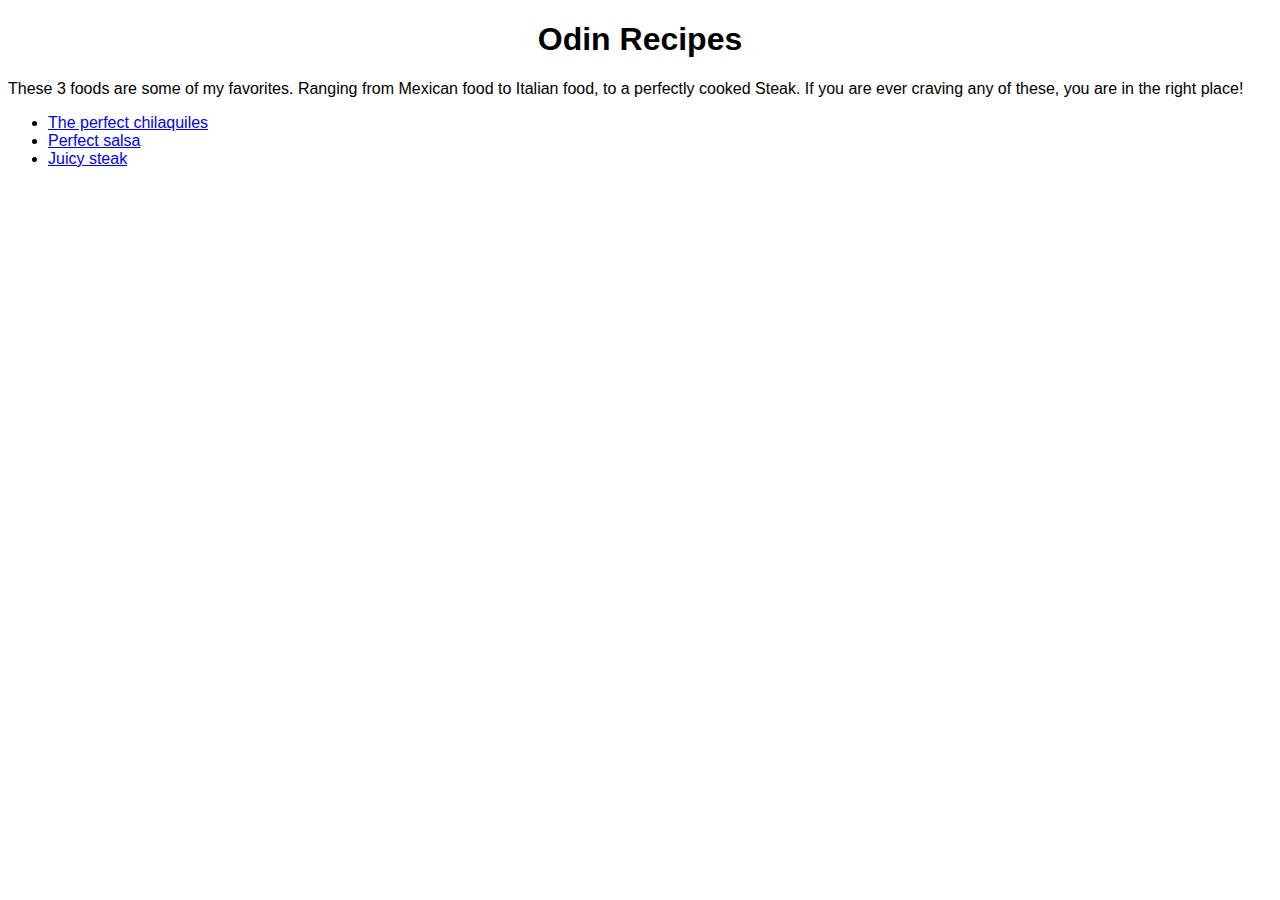
<file: index.html>
<!DOCTYPE html>
<html lang="en">
<head>
    <link rel="stylesheet" href="style.css">
    <meta charset="UTF-8">
    <meta name="viewport" content="width=device-width, initial-scale=1.0">
    <title>My First Project</title>
</head>
<body>
    <h1 class="heading">Odin Recipes</h1>
    <p> These 3 foods are some of my favorites. Ranging from Mexican food
        to Italian food, to a perfectly cooked Steak. If you are ever craving any
        of these, you are in the right place!
    </p>
    <ul>
        <li><a href="recipes/chilaquiles.html", target="_blank">The perfect chilaquiles</a></li>
        <li><a href="recipes/salsa.html", target="_blank">Perfect salsa</a></li>
        <li><a href="recipes/steak.html", target="_blank">Juicy steak</a></li>
    </ul>
</body>
</html>
</file>
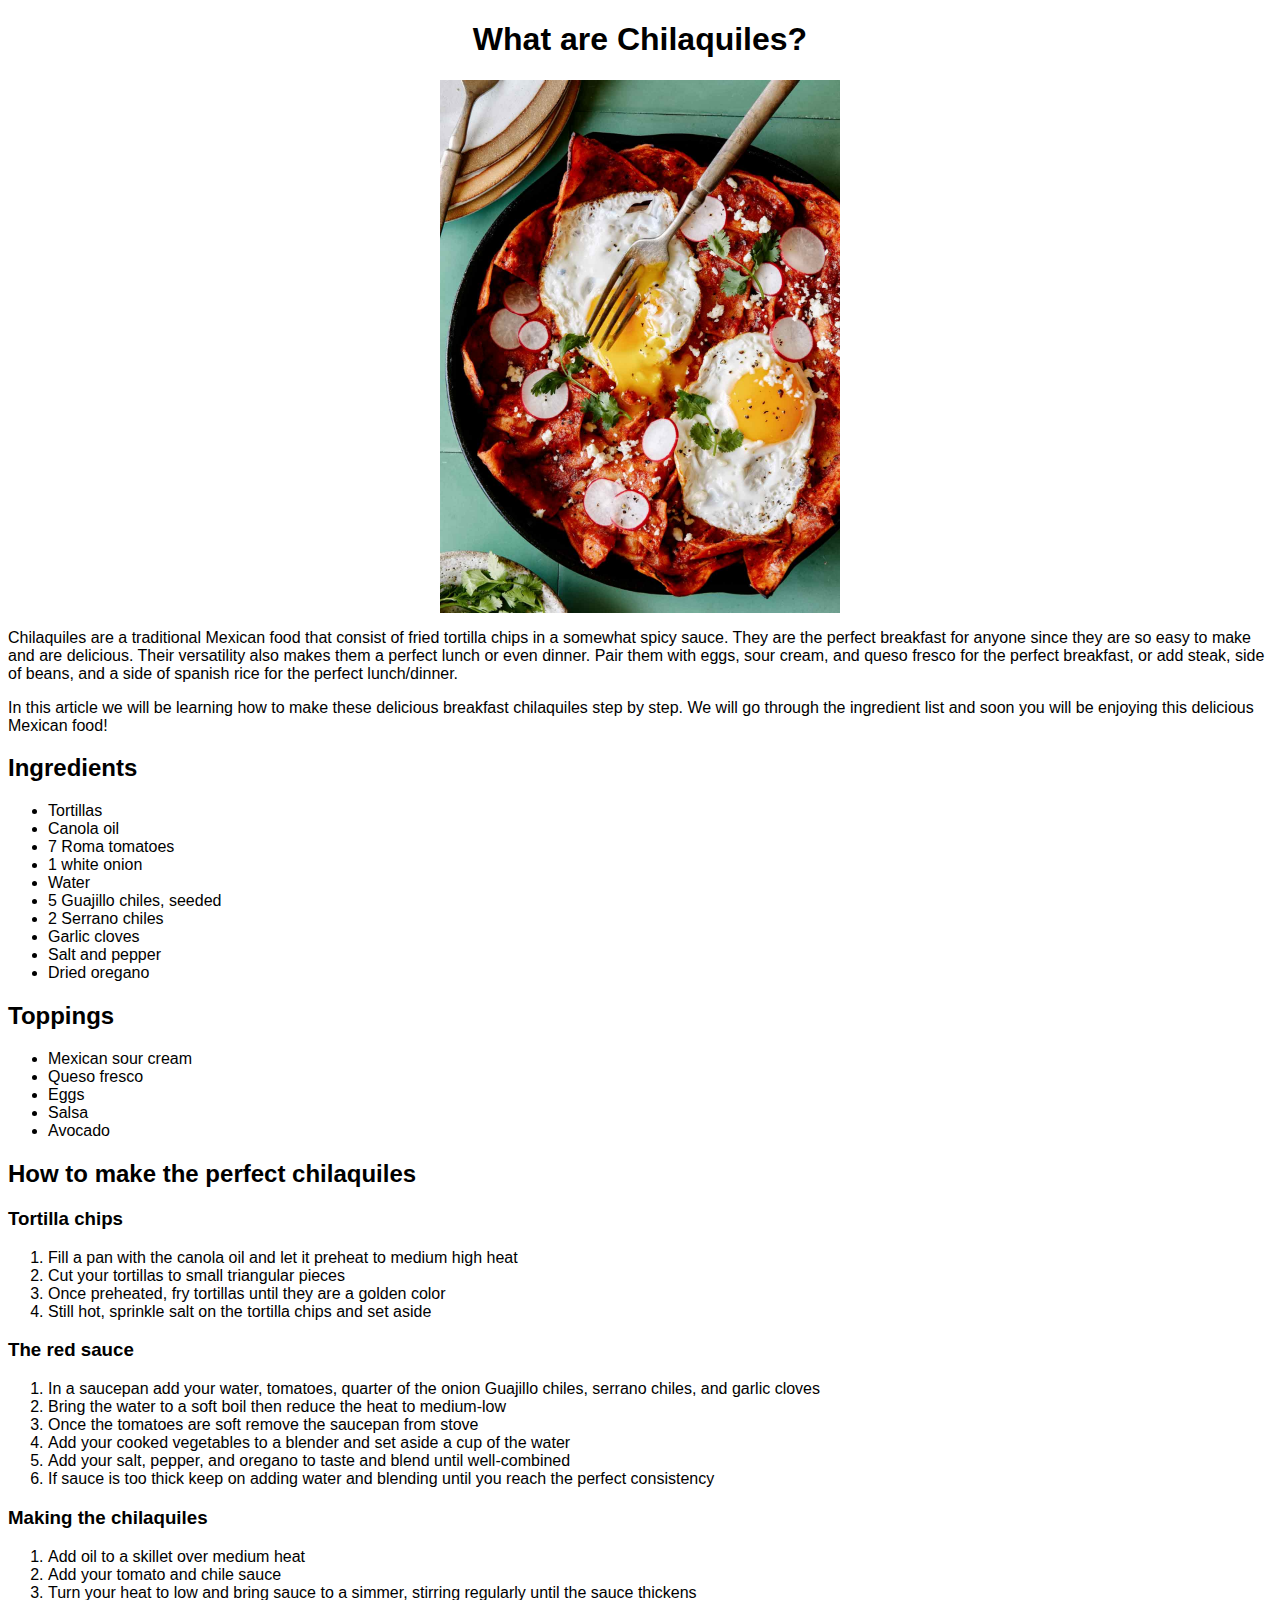
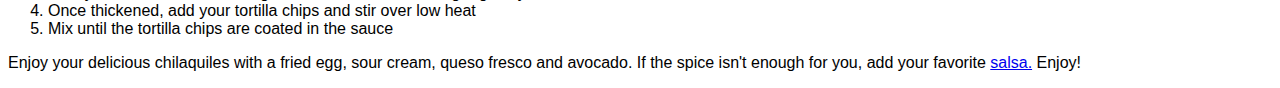
<file: recipes/chilaquiles.html>
<!DOCTYPE html>
<html lang="en">
<head>
    <link rel="stylesheet" href="style.css">
    <meta charset="UTF-8">
    <meta name="viewport" content="width=device-width, initial-scale=1.0">
    <title>Chilaquiles recipe</title>
</head>
<body>
    <h1 class="heading">What are Chilaquiles?</h1>
    <img class="img"src="./chilaquiles.jpg" alt="Chilaquiles" width="310">
    <p>
        Chilaquiles are a traditional Mexican food that consist of fried
        tortilla chips in a somewhat spicy sauce. They are the perfect breakfast
        for anyone since they are so easy to make and are delicious. Their
        versatility also makes them a perfect lunch or even dinner. Pair them
        with eggs, sour cream, and queso fresco for the perfect breakfast, or
        add steak, side of beans, and a side of spanish rice for the perfect
        lunch/dinner. 
    </p>
    <p>
        In this article we will be learning how to make these delicious breakfast 
        chilaquiles step by step. We will go through the ingredient list and soon 
        you will be enjoying this delicious Mexican food!
    </p>
    <h2>Ingredients</h2>
    <ul>
        <li>Tortillas</li>
        <li>Canola oil</li>
        <li>7 Roma tomatoes</li>
        <li>1 white onion</li>
        <li>Water</li>
        <li>5 Guajillo chiles, seeded</li>
        <li>2 Serrano chiles</li>
        <li>Garlic cloves</li>
        <li>Salt and pepper</li>
        <li>Dried oregano</li>
    </ul>
    <h2>Toppings</h2>
    <ul>
        <li>Mexican sour cream</li>
        <li>Queso fresco</li>
        <li>Eggs</li>
        <li>Salsa</li>
        <li>Avocado</li>
    </ul>
    <h2>How to make the perfect chilaquiles
        <h3>Tortilla chips</h3>
        <ol>
            <li>
                Fill a pan with the canola oil and let it preheat to 
                medium high heat
            </li>
            <li>
                Cut your tortillas to small triangular pieces
            </li>
            <li>
                Once preheated, fry tortillas until they are a golden color
            </li>
            <li>
                Still hot, sprinkle salt on the tortilla chips and set aside
            </li>
        </ol>
        <h3>The red sauce</h3>
        <ol>
            <li>
                In a saucepan add your water, tomatoes, quarter of the onion
                Guajillo chiles, serrano chiles, and garlic cloves
            </li>
            <li>
                Bring the water to a soft boil then reduce the heat to medium-low
            </li>
            <li>
                Once the tomatoes are soft remove the saucepan from stove
            </li>
            <li>
                Add your cooked vegetables to a blender and set aside a cup 
                of the water
            </li>
            <li>
                Add your salt, pepper, and oregano to taste and blend until 
                well-combined
            </li>
            <li>
                If sauce is too thick keep on adding water and blending until
                you reach the perfect consistency
            </li>
        </ol>
        <h3>Making the chilaquiles</h3>
        <ol>
            <li>
                Add oil to a skillet over medium heat
            </li>
            <li>
                Add your tomato and chile sauce
            </li>
            <li>
                Turn your heat to low and bring sauce to a simmer, stirring
                regularly until the sauce thickens
            </li>
            <li>
                Once thickened, add your tortilla chips and stir over low heat
            </li>
            <li>
                Mix until the tortilla chips are coated in the sauce 
            </li>
        </ol>
    </h2>
    <p>
        Enjoy your delicious chilaquiles with a fried egg, sour cream, queso 
        fresco and avocado. If the spice isn't enough for you, add your
        favorite <a href="./salsa.html" target="_blank">salsa.</a> Enjoy!
    </p>
</body>
</html>
</file>
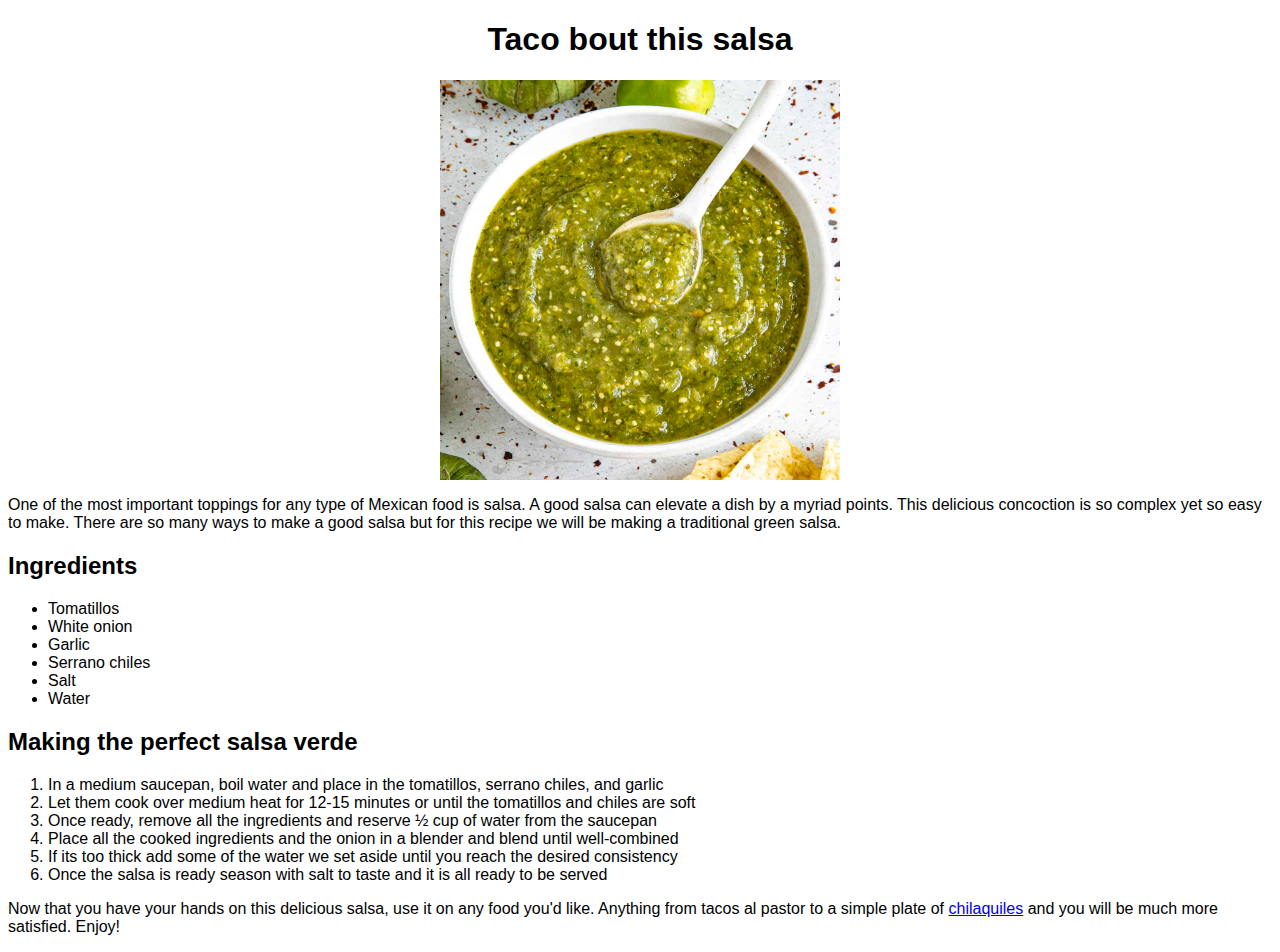
<file: recipes/salsa.html>
<!DOCTYPE html>
<html lang="en">
<head>
    <link rel="stylesheet" href="style.css">
    <meta charset="UTF-8">
    <meta name="viewport" content="width=device-width, initial-scale=1.0">
    <title>Salsa recipe</title>
</head>
<body>
    <h1 class="heading">Taco bout this salsa</h1>
    <img src="./salsa.jpg" alt="Green salsa" width="330" class="img">
    <p>
        One of the most important toppings for any type of Mexican food is salsa. A good
        salsa can elevate a dish by a myriad points. This delicious concoction is so complex yet
        so easy to make. There are so many ways to make a good salsa but for this recipe we will be
        making a traditional green salsa. 
    </p>
    <h2>Ingredients</h2>
    <ul>
        <li>Tomatillos</li>
        <li>White onion</li>
        <li>Garlic</li>
        <li>Serrano chiles</li>
        <li>Salt</li>
        <li>Water</li>
    </ul>
    <h2>Making the perfect salsa verde</h2>
    <ol>
        <li>In a medium saucepan, boil water and place in the tomatillos, serrano chiles, and garlic</li>
        <li>Let them cook over medium heat for 12-15 minutes or until the tomatillos and chiles are soft</li>
        <li>Once ready, remove all the ingredients and reserve &frac12; cup of water from the saucepan</li>
        <li>Place all the cooked ingredients and the onion in a blender and blend until well-combined</li>
        <li>If its too thick add some of the water we set aside until you reach the desired consistency</li>
        <li>Once the salsa is ready season with salt to taste and it is all ready to be served</li>
    </ol>
    <p>
        Now that you have your hands on this delicious salsa, use it on any food you'd like. Anything from tacos al
        pastor to a simple plate of <a href="./chilaquiles.html" target="_blank">chilaquiles</a> and you will be
        much more satisfied. Enjoy!
    </p>

</body>
</html>
</file>
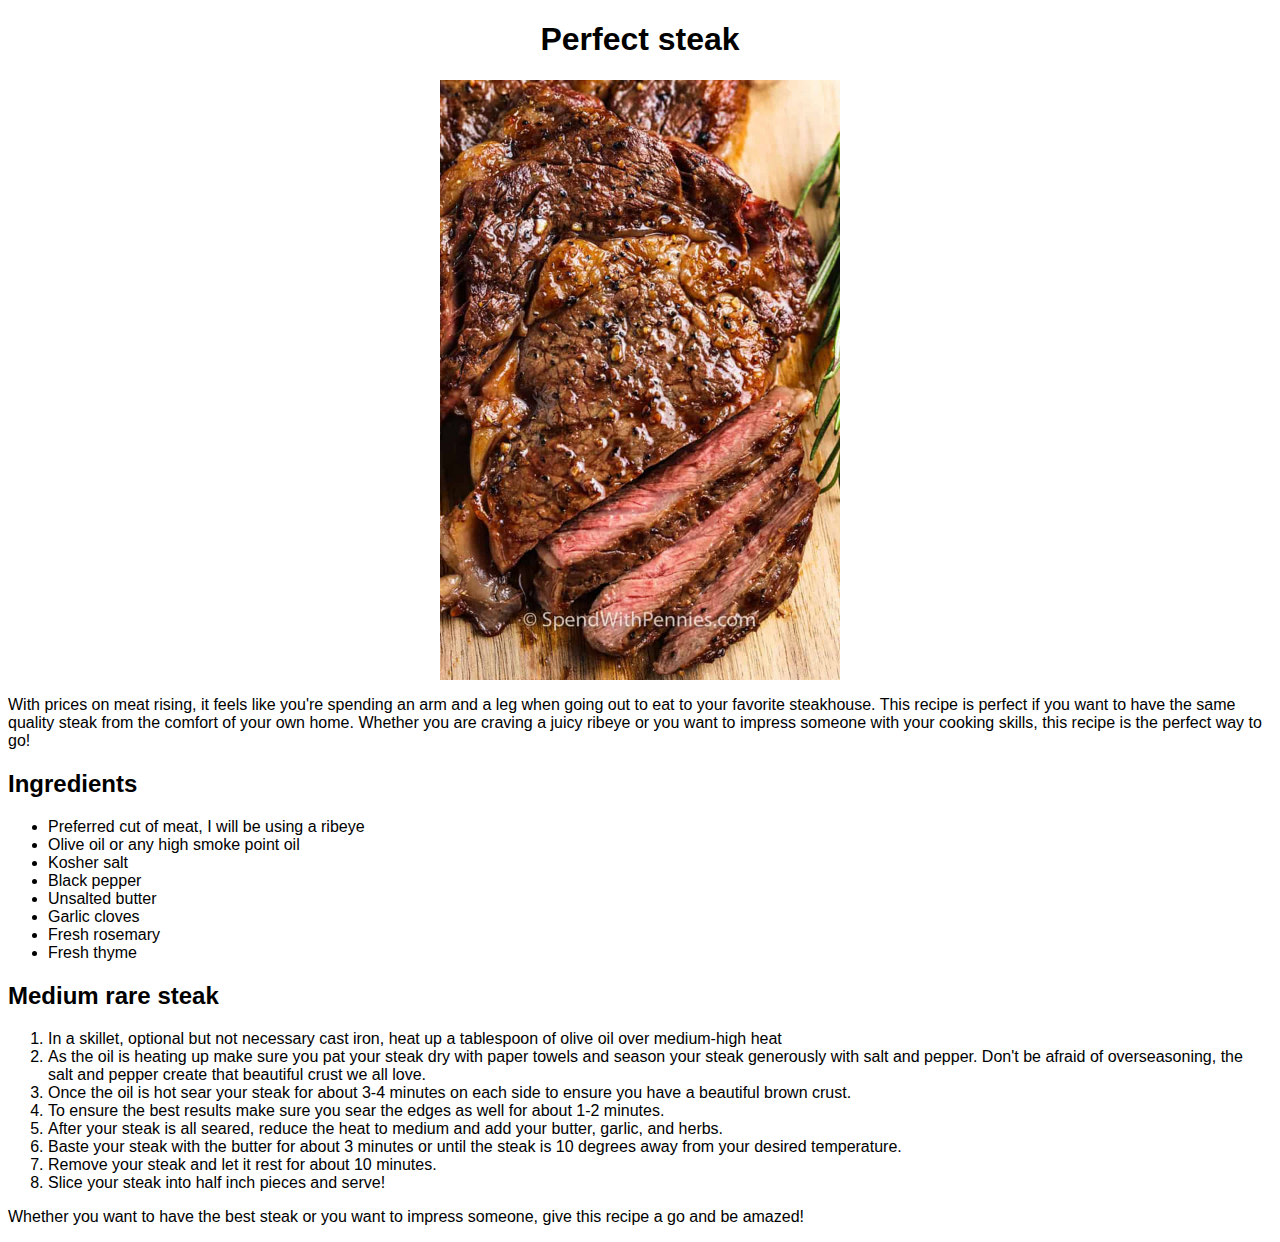
<file: recipes/steak.html>
<!DOCTYPE html>
<html lang="en">
<head>
    <link rel="stylesheet" href="style.css">
    <meta charset="UTF-8">
    <meta name="viewport" content="width=device-width, initial-scale=1.0">
    <title>Steak recipe</title>
</head>
<body>
    <h1 class="heading">Perfect steak</h1>
    <img src="./steak.jpg" alt="Steak" width="290" class="img">

    <p>
        With prices on meat rising, it feels like you're spending an arm and a leg 
        when going out to eat to your favorite steakhouse. This recipe is perfect if
        you want to have the same quality steak from the comfort of your own home.
        Whether you are craving a juicy ribeye or you want to impress someone with your
        cooking skills, this recipe is the perfect way to go!
    </p>
    <h2>Ingredients</h2>
    <ul>
        <li>Preferred cut of meat, I will be using a ribeye</li>
        <li>Olive oil or any high smoke point oil</li>
        <li>Kosher salt</li>
        <li>Black pepper</li>
        <li>Unsalted butter</li>
        <li>Garlic cloves</li>
        <li>Fresh rosemary</li>
        <li>Fresh thyme</li>
    </ul>
    <h2>Medium rare steak</h2>
    <ol>
        <li>
            In a skillet, optional but not necessary cast iron, heat up a tablespoon
            of olive oil over medium-high heat
        </li>
        <li>
            As the oil is heating up make sure you pat your steak dry with paper towels and
            season your steak generously with salt and pepper. Don't be afraid of overseasoning,
            the salt and pepper create that beautiful crust we all love.
        </li>
        <li>
            Once the oil is hot sear your steak for about 3-4 minutes on each side to ensure you have
            a beautiful brown crust.
        </li>
        <li>
            To ensure the best results make sure you sear the edges as well for about 1-2 minutes.
        </li>
        <li>
            After your steak is all seared, reduce the heat to medium and add your butter, garlic,
            and herbs.
        </li>
        <li>
            Baste your steak with the butter for about 3 minutes or until the steak is 10 degrees
            away from your desired temperature.
        </li>
        <li>
            Remove your steak and let it rest for about 10 minutes.
        </li>
        <li>
            Slice your steak into half inch pieces and serve!
        </li>
    </ol>
    <p>
        Whether you want to have the best steak or you want to impress someone, give this recipe 
        a go and be amazed!
    </p>
</body>
</html>
</file>
<file: style.css>
body {
    font-family: 'Trebuchet MS', Helvetica, sans-serif;
}

.heading {
    text-align: center;
}
</file>
<file: recipes/style.css>
body {
    font-family: 'Trebuchet MS', Helvetica, sans-serif;
}

.heading {
    text-align: center;
}

.img {
    display: block;
    margin-left: auto;
    margin-right: auto;
    width: 400px;
    height: auto;
}
</file>
